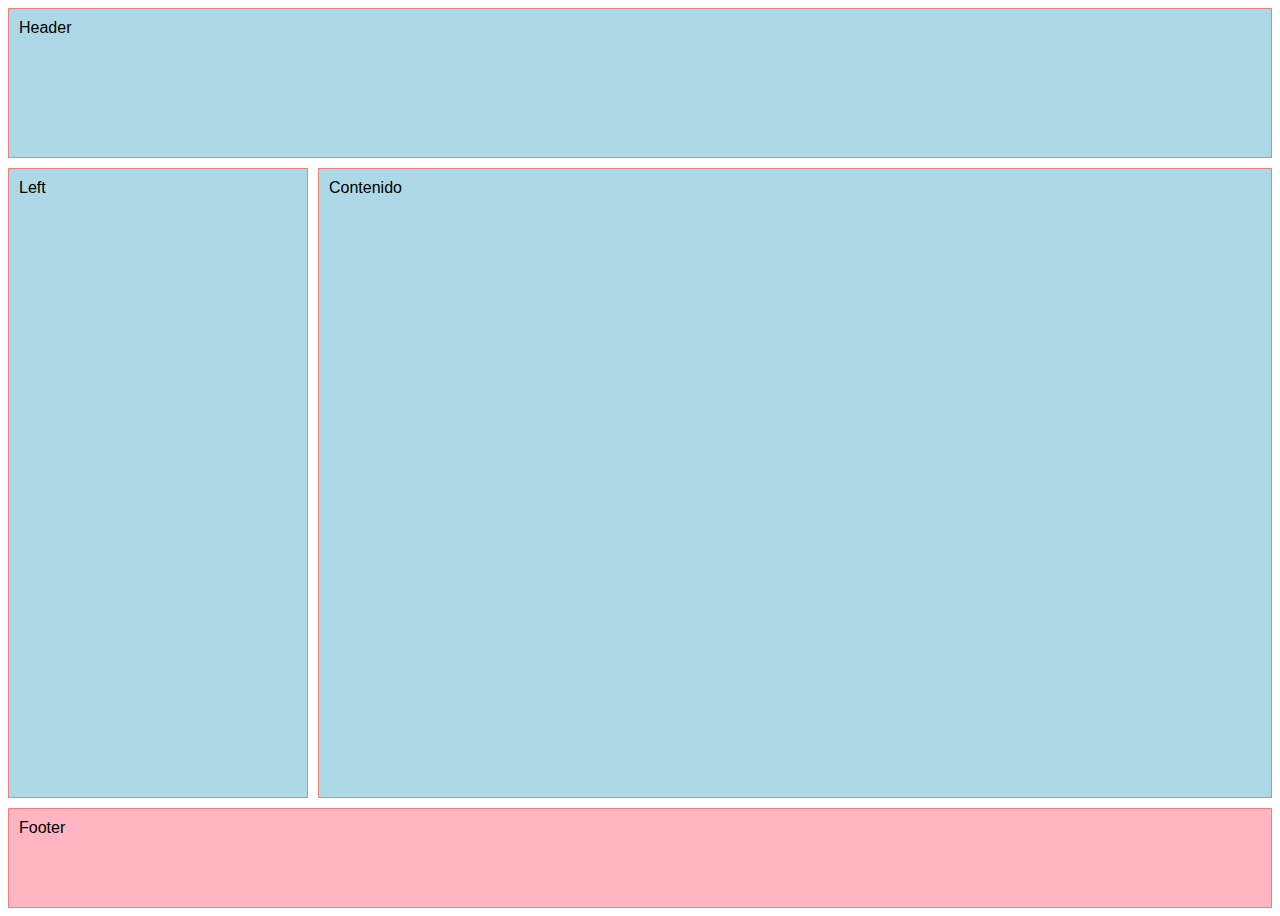
<file: index.html>
<!DOCTYPE html>
<html lang="en">
<head>
  <meta charset="UTF-8">
  <title>CSS-Grid</title>
  <style>
    body {
      font-family: Arial;
    }
    .container{
      display: grid;
      /*grid-template: filas / columnas*/
      grid-template: 150px 1fr 100px/ 300px 1fr;
       /*grid-gap: filas columnas*/
       grid-gap: 10px;
       height: 100vh; /*Ocupa todo el ancho de la pagina*/
       grid-template-areas: "header header" /*Siempre se debe tener dos areas*/
                            "left contenido"
                            "footer footer"

    }
    .item{
      border: 1px solid lightcoral;
      background: lightblue;
      padding: 10px;

    }
    .item:nth-of-type(4){ /*Tomar un item en especifico*/
      background: lightpink;
      overflow: auto; /*Pone un scroll*/
      display: grid;
      grid-template: 50px 50px 50px / 200px 200px 200px;
    }
    .item .item{
      background: lightcyan
    }
    .header{
      /*Solo se le pone a los items de un container*/
      grid-area: header;
    }
    .left{
      grid-area: left;
    }
    .contenido{
      grid-area: contenido;
    }
    .footer{
      grid-area: footer;
    }
  </style>
</head>
<body>
  <section class="container">
    <div class="item header">Header</div>
    <div class="item left">Left</div>
    <div class="item contenido">Contenido</div>
    <div class="item footer">Footer</div>
  </section>
</body>
</html>
</file>
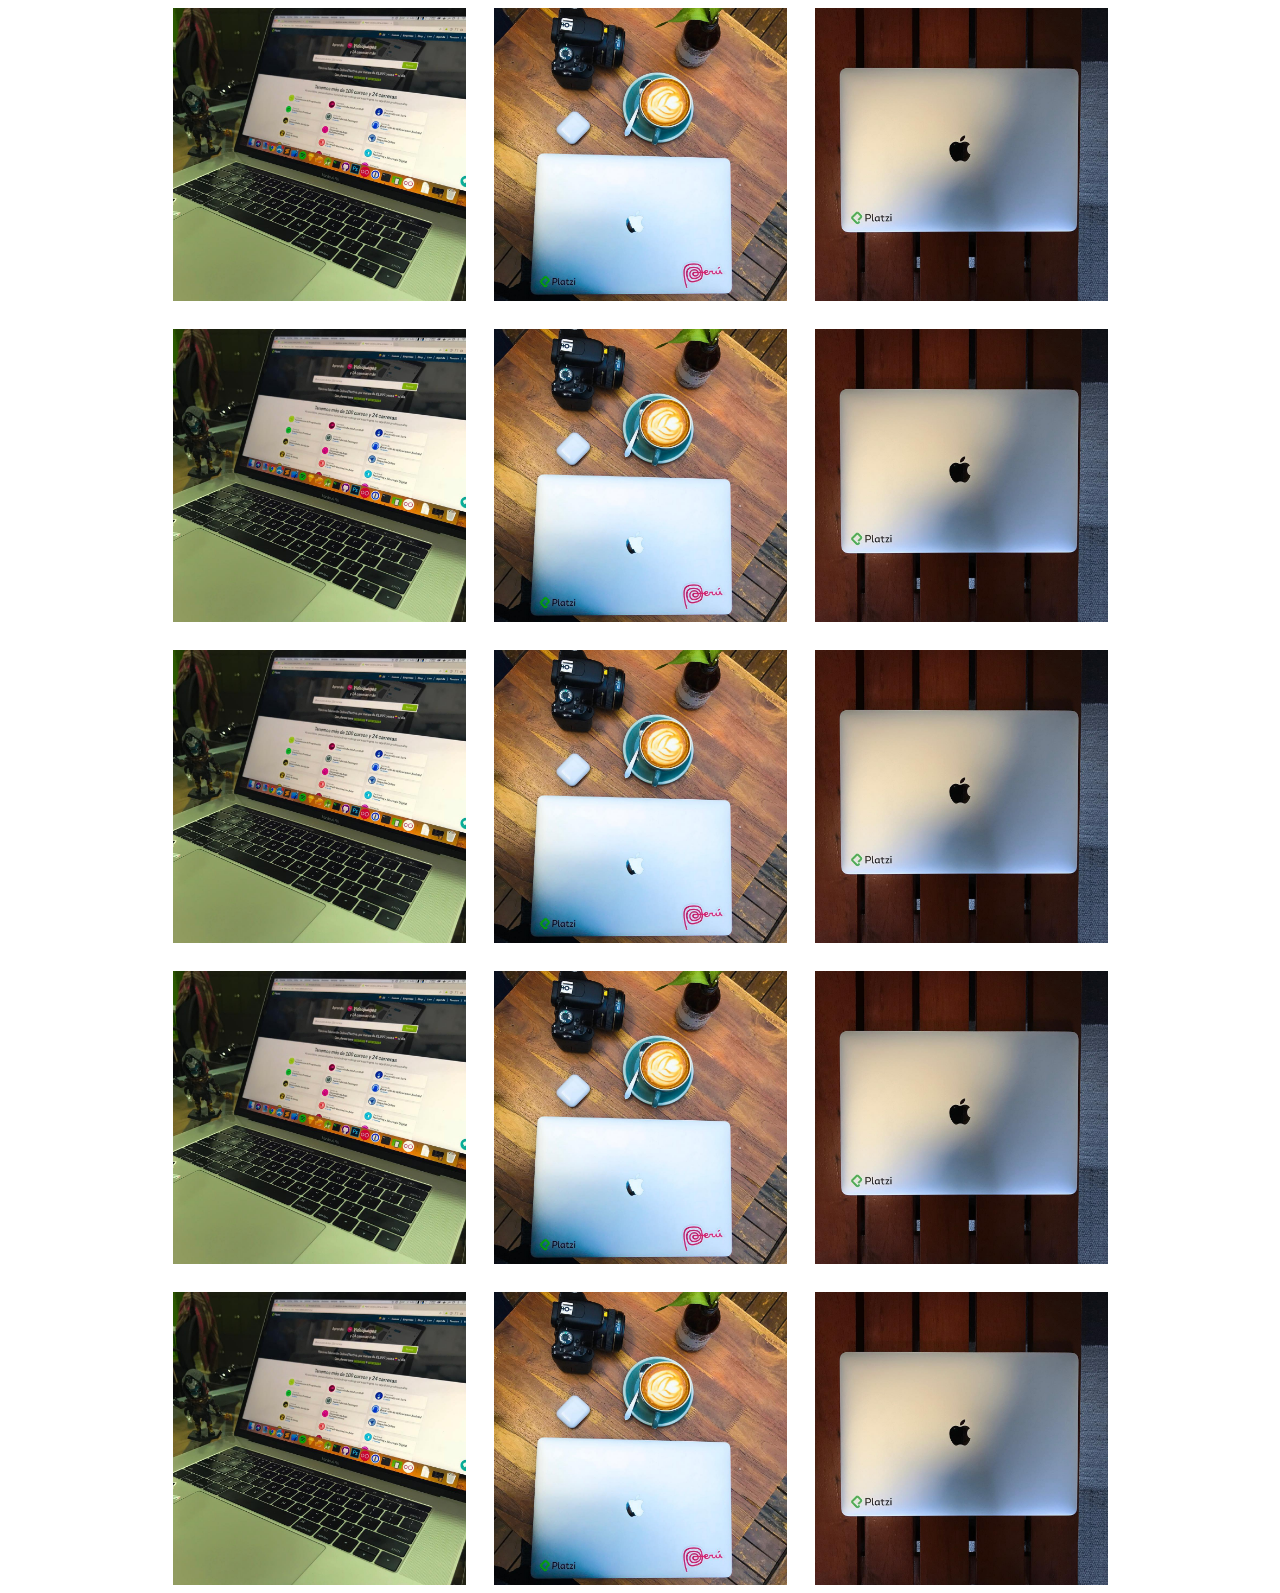
<file: Proyecto/index.html>
<!DOCTYPE html>
<html lang="es">
<head>
  <meta charset="UTF-8">
  <link rel="stylesheet" href="style.css">

  <title>Instagram</title>
</head>
<body>
  <div class="container">
    <section class="post-list">
      <a href="" class="post">
        <figure class="post-image">
         <img src="compu.jpg" alt="">
        </figure>
      <span class="post-overlay">
        <p>
          <span class="post-like">150</span>
          <span class="post-comments">10</span>
        </p>
      </span>
    </a>
    <a href="" class="post">
      <figure class="post-image">
        <img src="compu2.jpg" alt="">
      </figure>
      <span class="post-overlay">
        <p>
          <span class="post-like">150</span>
          <span class="post-comments">10</span>
        </p>
      </span>
    </a>
    <a href="" class="post">
      <figure class="post-image">
        <img src="compu3.jpg" alt="">
      </figure>
      <span class="post-overlay">
        <p>
          <span class="post-like">150</span>
          <span class="post-comments">10</span>
        </p>
      </span>
    </a>
    <a href="" class="post">
      <figure class="post-image">
        <img src="compu.jpg" alt="">
      </figure>
      <span class="post-overlay">
        <p>
          <span class="post-like">150</span>
          <span class="post-comments">10</span>
        </p>
      </span>
    </a>
    <a href="" class="post">
      <figure class="post-image">
        <img src="compu2.jpg" alt="">
      </figure>
      <span class="post-overlay">
        <p>
          <span class="post-like">150</span>
          <span class="post-comments">10</span>
        </p>
      </span>
    </a>
    <a href="" class="post">
      <figure class="post-image">
        <img src="compu3.jpg" alt="">
      </figure>
      <span class="post-overlay">
        <p>
          <span class="post-like">150</span>
          <span class="post-comments">10</span>
        </p>
      </span>
    </a>
    <a href="" class="post">
      <figure class="post-image">
        <img src="compu.jpg" alt="">
      </figure>
      <span class="post-overlay">
        <p>
          <span class="post-like">150</span>
          <span class="post-comments">10</span>
        </p>
      </span>
    </a>
    <a href="" class="post">
      <figure class="post-image">
        <img src="compu2.jpg" alt="">
      </figure>
      <span class="post-overlay">
        <p>
          <span class="post-like">150</span>
          <span class="post-comments">10</span>
        </p>
      </span>
    </a>
    <a href="" class="post">
      <figure class="post-image">
        <img src="compu3.jpg" alt="">
      </figure>
      <span class="post-overlay">
        <p>
          <span class="post-like">150</span>
          <span class="post-comments">10</span>
        </p>
      </span>
    </a>
    <a href="" class="post">
      <figure class="post-image">
        <img src="compu.jpg" alt="">
      </figure>
      <span class="post-overlay">
        <p>
          <span class="post-like">150</span>
          <span class="post-comments">10</span>
        </p>
      </span>
    </a>
    <a href="" class="post">
      <figure class="post-image">
        <img src="compu2.jpg" alt="">
      </figure>
      <span class="post-overlay">
        <p>
          <span class="post-like">150</span>
          <span class="post-comments">10</span>
        </p>
      </span>
    </a>
    <a href="" class="post">
      <figure class="post-image">
        <img src="compu3.jpg" alt="">
      </figure>
      <span class="post-overlay">
        <p>
          <span class="post-like">150</span>
          <span class="post-comments">10</span>
        </p>
      </span>
    </a>
    <a href="" class="post">
      <figure class="post-image">
        <img src="compu.jpg" alt="">
      </figure>
      <span class="post-overlay">
        <p>
          <span class="post-like">150</span>
          <span class="post-comments">10</span>
        </p>
      </span>
    </a>
    <a href="" class="post">
      <figure class="post-image">
        <img src="compu2.jpg" alt="">
      </figure>
      <span class="post-overlay">
        <p>
          <span class="post-like">150</span>
          <span class="post-comments">10</span>
        </p>
      </span>
    </a>
    <a href="" class="post">
      <figure class="post-image">
        <img src="compu3.jpg" alt="">
      </figure>
      <span class="post-overlay">
        <p>
          <span class="post-like">150</span>
          <span class="post-comments">10</span>
        </p>
      </span>
    </a>
  </section>
</div>
</body>
</html>
</file>
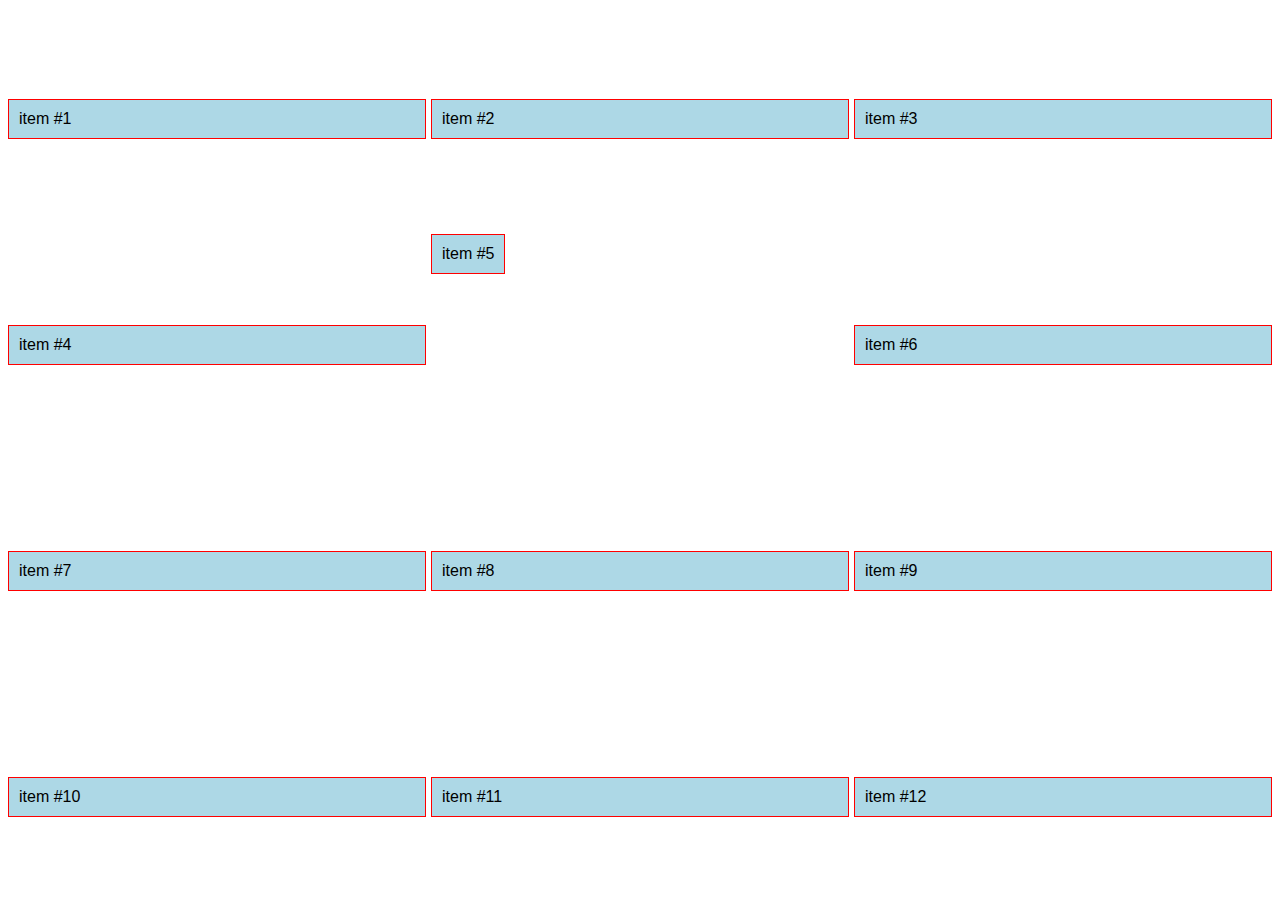
<file: alineacion.html>
<!DOCTYPE html>
<html lang="es">
<head>
  <meta charset="UTF-8">
  <title>Tamaño de item en filas</title>
  <style>
    body {
      font-family: Arial;
    }
    .container {
      display: grid;
      grid-gap: 5px;
      height: 100vh;
      grid-template-columns: repeat(3, 1fr);
      grid-template-rows: repeat(4, 1fr);
      /*justify-items: start end center; /*stretch: Estira el contenido a al espacio que hay disponible*/
      /*align-items: start end center stretch;*/
      align-items: center;
    }
    .item {
      background: lightblue;
      padding: 10px;
      border: 1px solid red;
      /*margin-right: 10px;*/
      /*margin-bottom: 10px;*/
    }
    .item:nth-of-type(5) {
      align-self:start;
      justify-self: start;
    }


  </style>
</head>
<body>
  <section class="container">
    <div class="item">item #1</div>
    <div class="item">item #2</div>
    <div class="item">item #3</div>
    <div class="item">item #4</div>
    <div class="item">item #5</div>
    <div class="item">item #6</div>
    <div class="item">item #7</div>
    <div class="item">item #8</div>
    <div class="item">item #9</div>
    <div class="item">item #10</div>
    <div class="item">item #11</div>
    <div class="item">item #12</div>
  </section>
</body>
</html>
</file>
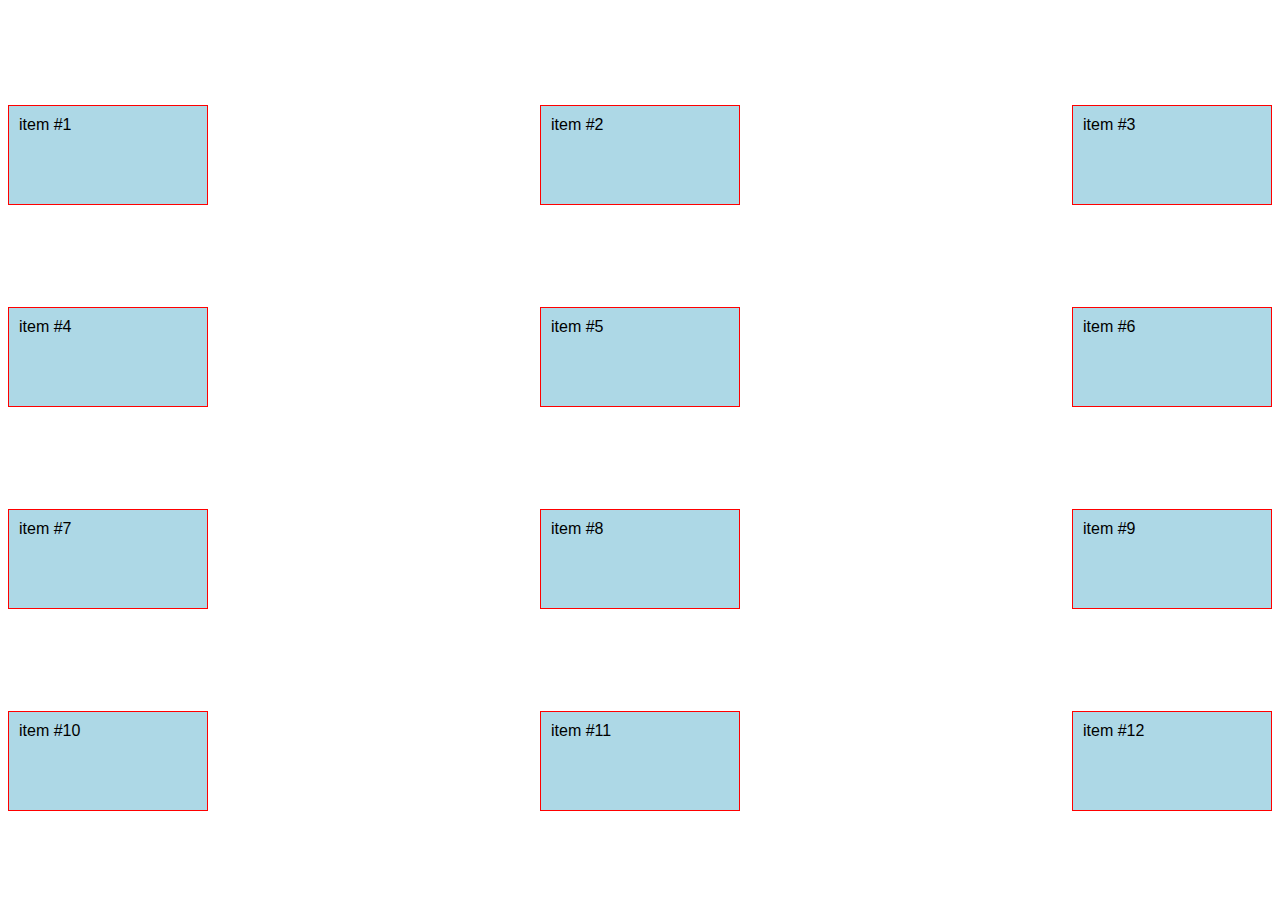
<file: alinenado-row-colum.html>
<!DOCTYPE html>
<html lang="es">
<head>
  <meta charset="UTF-8">
  <title>Tamaño de item en filas</title>
  <style>
    body {
      font-family: Arial;
    }
    .container {
      display: grid;
      grid-gap: 5px;
      height: 100vh;
      grid-template-columns: repeat(3, 200px);
      grid-template-rows: repeat(4, 100px);
      /*justify-items | align-items: start end center stretch space-around space-beetwen space-evenly; /*stretch: Estira el contenido a al espacio que hay disponible*/
      justify-content: space-between;
      align-content: space-evenly;
    }
    .item {
      background: lightblue;
      padding: 10px;
      border: 1px solid red;
      /*margin-right: 10px;*/
      /*margin-bottom: 10px;*/
    }
    .item:nth-of-type(5) {
      /*align-self:start;
      justify-self: start;*/
    }


  </style>
</head>
<body>
  <section class="container">
    <div class="item">item #1</div>
    <div class="item">item #2</div>
    <div class="item">item #3</div>
    <div class="item">item #4</div>
    <div class="item">item #5</div>
    <div class="item">item #6</div>
    <div class="item">item #7</div>
    <div class="item">item #8</div>
    <div class="item">item #9</div>
    <div class="item">item #10</div>
    <div class="item">item #11</div>
    <div class="item">item #12</div>
  </section>
</body>
</html>
</file>
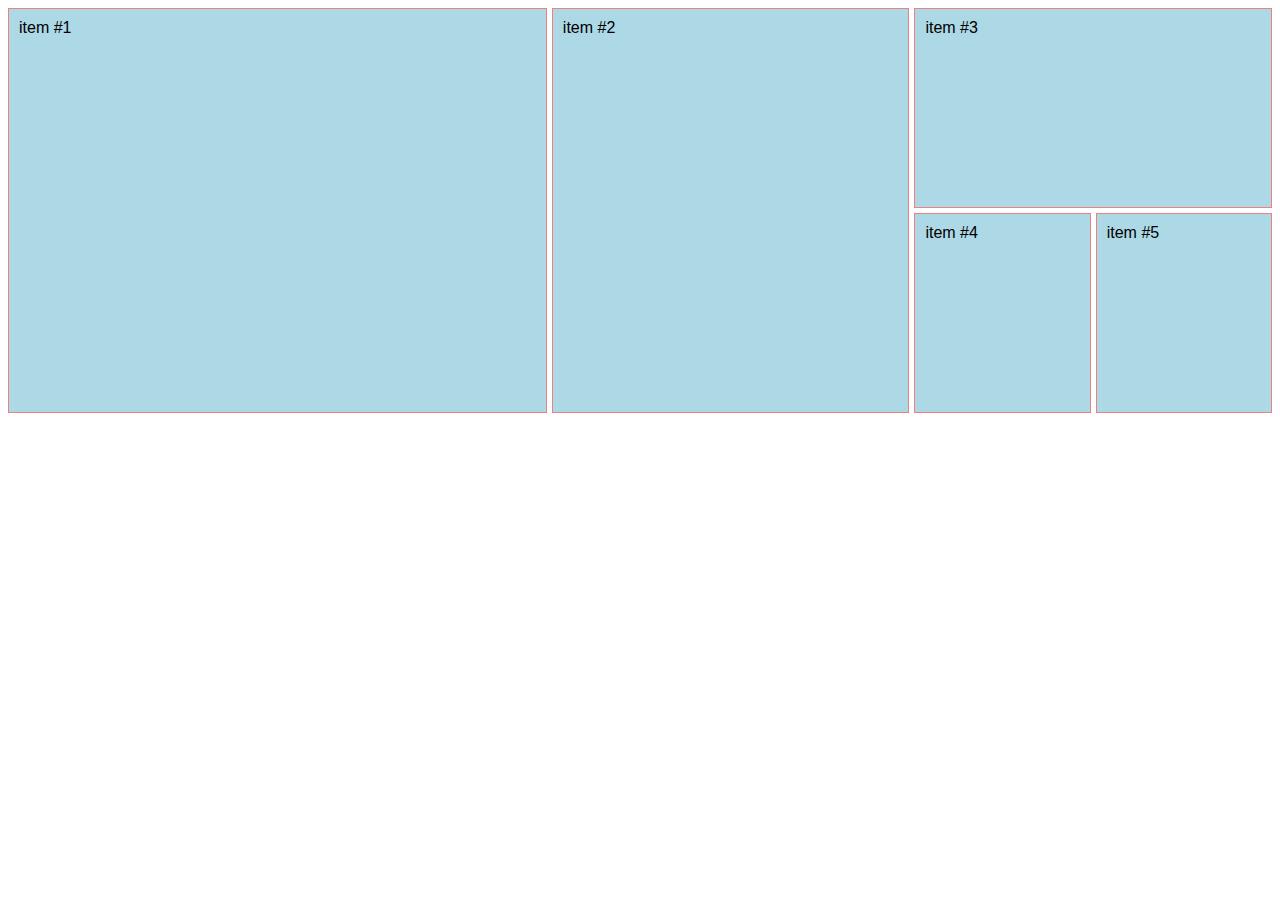
<file: filas-sz.html>
<!DOCTYPE html>
<html lang="es">
<head>
  <meta charset="UTF-8">
  <title>Tamaño de items en columnas</title>
  <style>
    body {
      font-family: Arial;
    }
    .container{
      display: grid;
      grid-template-columns: repeat(7, 1fr);
      grid-template-rows: repeat(2, 200px);
      grid-gap: 5px;
      /*grid-template: filas / columnas*/
      /*grid-template: 150px 1fr 100px/ 300px 1fr;*/
       /*grid-gap: filas columnas*/
       /*grid-gap: 10px;/*Separacion entre las cajas*/
       height: 100vh; /*Ocupa todo el ancho de la pagina*/


    }
    .item{
      border: 1px solid lightcoral;
      background: lightblue;
      padding: 10px;

    }

    .item:nth-of-type(1){
      grid-column: 1 / span 3;
      grid-row: 1 / span 2;
    }
    .item:nth-of-type(2){
      grid-column: 4 / span 2;
      grid-row: 1 / span 2;
    }
    .item:nth-of-type(3){
      grid-column: 6 / span 2;

    }

  </style>
</head>
<body>
  <section class="container">
 <div class="item">item #1</div>
 <div class="item">item #2</div>
 <div class="item">item #3</div>
 <div class="item">item #4</div>
 <div class="item">item #5</div>
  </section>
</body>
</html>
</file>
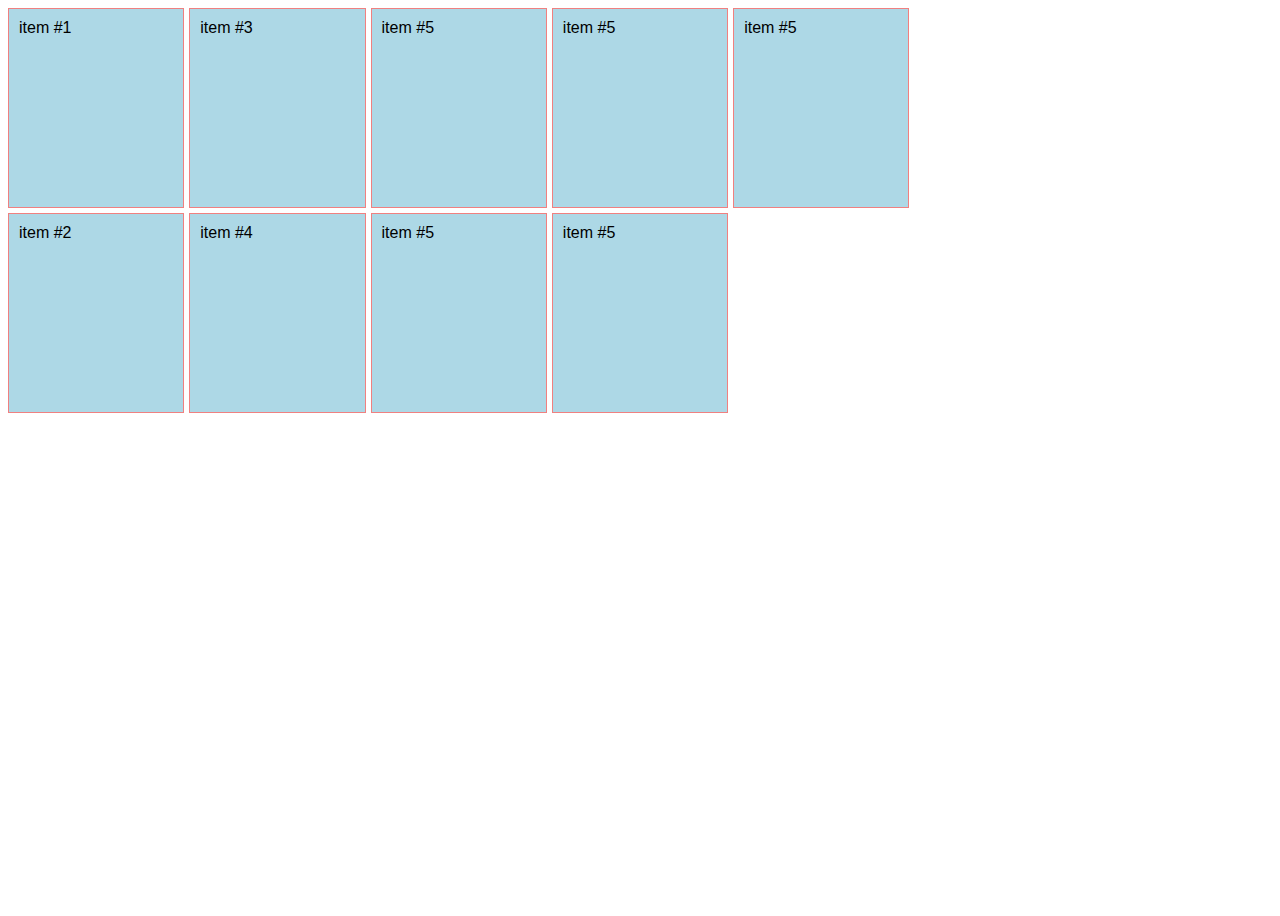
<file: grid-implicito.html>
<!DOCTYPE html>
<html lang="es">
<head>
  <meta charset="UTF-8">
  <title>Tamaño de items en columnas</title>
  <style>
    body {
      font-family: Arial;
    }
    .container{
      display: grid;
      grid-template-columns:[inicio] 1fr [linea2] 1fr [linea3] 1fr  [destacado-end] 1fr  [linea5]  1fr  [destacado2-end] 1fr  [linea7] 1fr [final];
      grid-template-rows: [inicio]200px [linea2] 200px [final];
      grid-gap: 5px;
      /*grid-template: filas / columnas*/
      /*grid-template: 150px 1fr 100px/ 300px 1fr;*/
       /*grid-gap: filas columnas*/
       /*grid-gap: 10px;/*Separacion entre las cajas*/
      height: 100vh; /*Ocupa todo el ancho de la pagina*/
      grid-auto-flow: column; /*Se usa para poner todos los items en forma de columna*/
      grid-auto-columns: 50px 10px /*grid implicitos*/
    }
    .item{
      border: 1px solid lightcoral;
      background: lightblue;
      padding: 10px;
    }

  </style>
</head>
<body>
  <section class="container">
 <div class="item">item #1</div>
 <div class="item">item #2</div>
 <div class="item">item #3</div>
 <div class="item">item #4</div>
 <div class="item">item #5</div>
 <div class="item">item #5</div>
 <div class="item">item #5</div>
 <div class="item">item #5</div>
 <div class="item">item #5</div>
  </section>
</body>
</html>
</file>
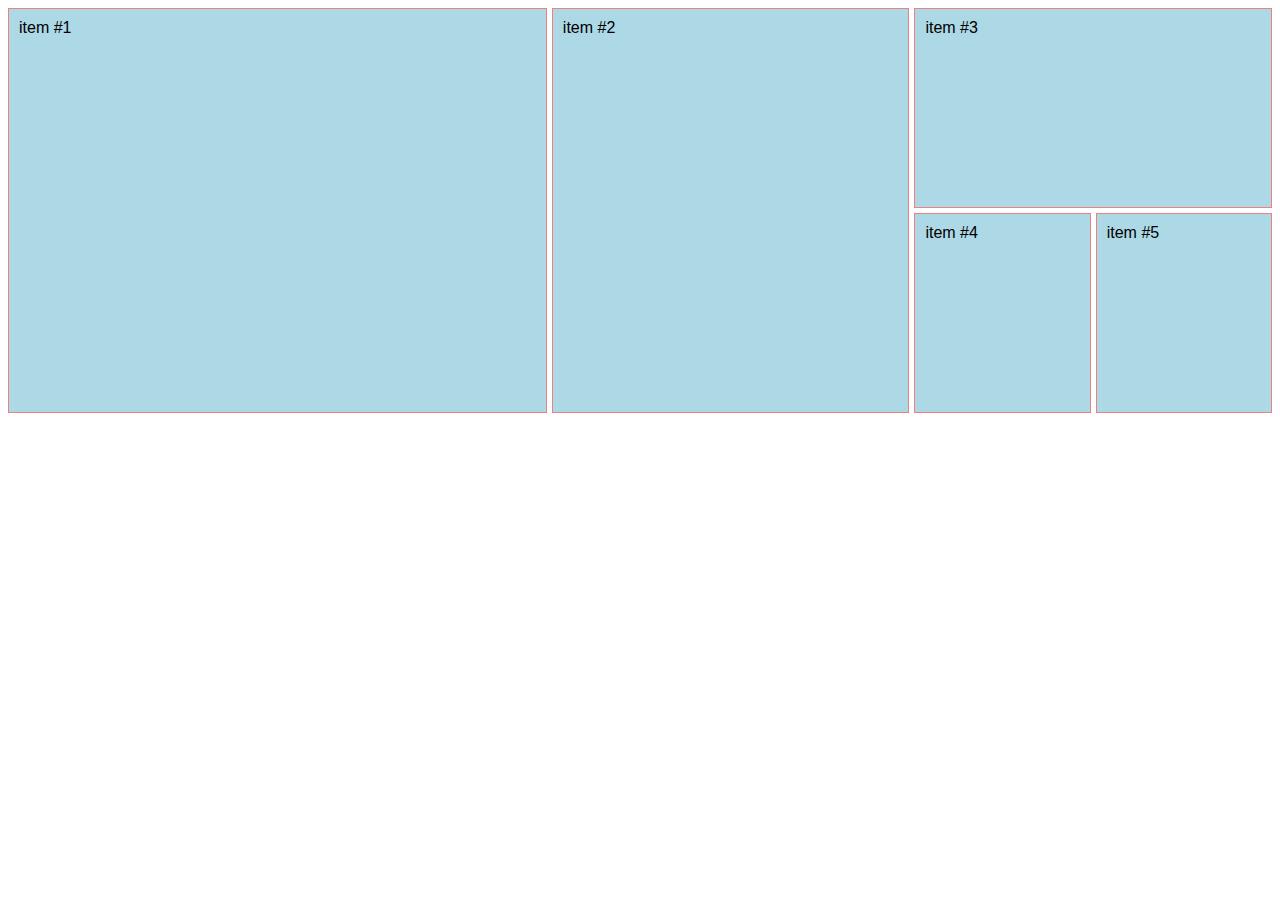
<file: lineas.html>
<!DOCTYPE html>
<html lang="es">
<head>
  <meta charset="UTF-8">
  <title>Tamaño de items en columnas</title>
  <style>
    body {
      font-family: Arial;
    }
    .container{
      display: grid;
      grid-template-columns:[inicio] 1fr [linea2] 1fr [linea3] 1fr  [destacado-end] 1fr  [linea5]  1fr  [destacado2-end] 1fr  [linea7] 1fr [final];
      grid-template-rows: [inicio]200px [linea2] 200px [final];
      grid-gap: 5px;
      /*grid-template: filas / columnas*/
      /*grid-template: 150px 1fr 100px/ 300px 1fr;*/
       /*grid-gap: filas columnas*/
       /*grid-gap: 10px;/*Separacion entre las cajas*/
       height: 100vh; /*Ocupa todo el ancho de la pagina*/


    }
    .item{
      border: 1px solid lightcoral;
      background: lightblue;
      padding: 10px;

    }

    .item:nth-of-type(1){
     /* grid-column: 1 / span 3;
      grid-row: 1 / span 2;*/
      grid-column: inicio / destacado-end;
      grid-row: inicio / final;
    }
    .item:nth-of-type(2){
     /* grid-column: 4 / span 2;
      grid-row: 1 / span 2;*/
      grid-column: destacado-end / destacado2-end;
      grid-row: inicio / final;
    }
    .item:nth-of-type(3){
      grid-column: destacado2-end / final;

    }

  </style>
</head>
<body>
  <section class="container">
 <div class="item">item #1</div>
 <div class="item">item #2</div>
 <div class="item">item #3</div>
 <div class="item">item #4</div>
 <div class="item">item #5</div>
  </section>
</body>
</html>
</file>
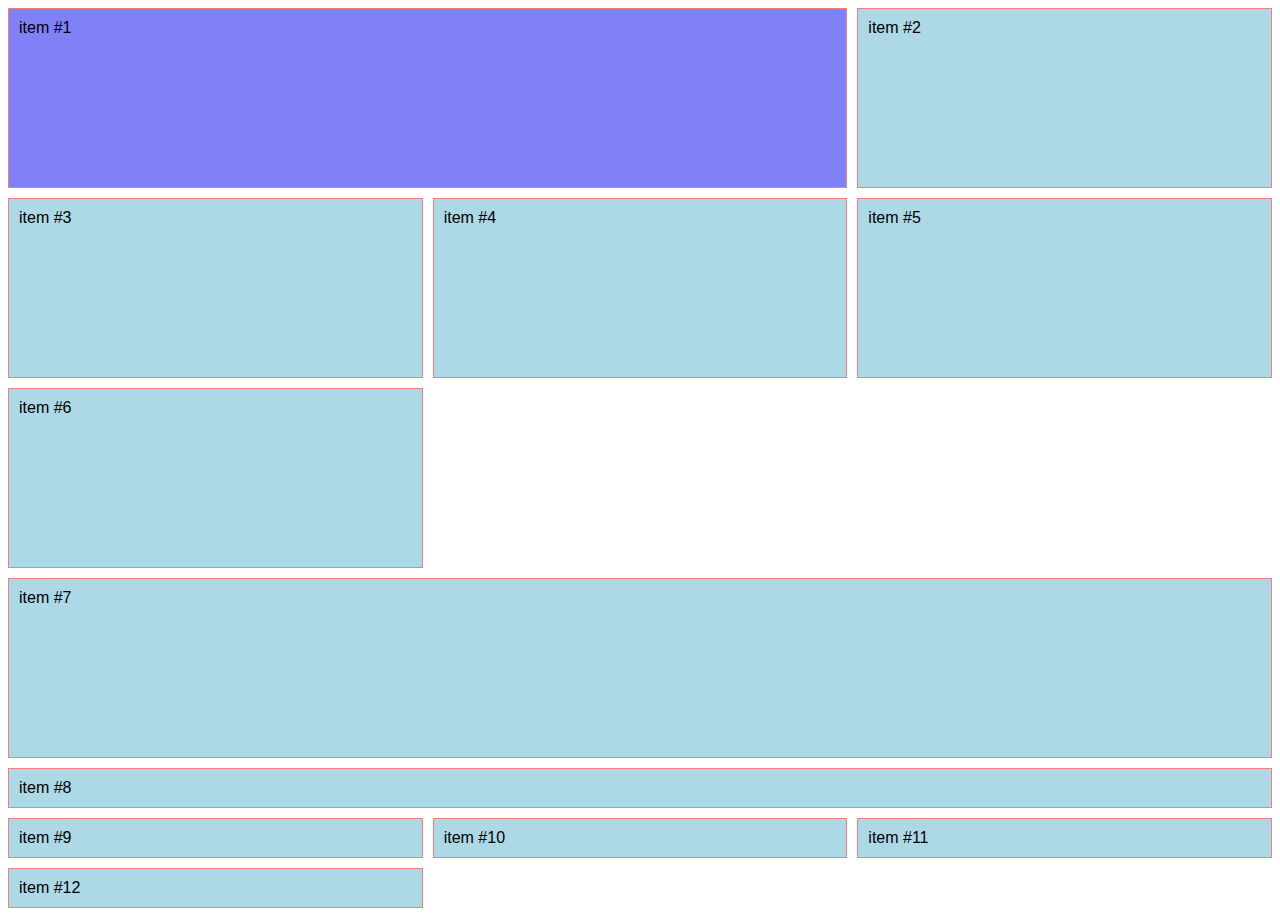
<file: size.html>
<!DOCTYPE html>
<html lang="es">
<head>
  <meta charset="UTF-8">
  <title>Tamaño de items en columnas</title>
  <style>
    body {
      font-family: Arial;
    }
    .container{
      display: grid;
      grid-template-columns: repeat(3, 1fr);
      grid-template-rows: repeat(4, 1fr);
      /*grid-template: filas / columnas*/
      /*grid-template: 150px 1fr 100px/ 300px 1fr;*/
       /*grid-gap: filas columnas*/
       grid-gap: 10px;
       height: 100vh; /*Ocupa todo el ancho de la pagina*/


    }
    .item{
      border: 1px solid lightcoral;
      background: lightblue;
      padding: 10px;

    }

    .item:nth-of-type(1){
      background: #8181F7;
      grid-column-start:1; /*Endonde empieza el tamaño*/
      grid-column-end: 3; /*Toma no las columnas, sino las lineas que hay desde donde se toma*/
    }
    .item:nth-of-type(8){
      grid-column: 1 / 4 /*Es lo mismo que start y end*/
    }
    .item:nth-of-type(7){
      /*grid-column: 2 / span 2; /*span se usa cuando no se sabe donde va aterminar, pero se le está diciendo que solo ocupe dos espacios al terminar*/
      grid-column: 1 / -1  /*Esto ocupara todas las columnas existentes, sin importar cuantas hallan*/
    }

  </style>
</head>
<body>
  <section class="container">
 <div class="item">item #1</div>
 <div class="item">item #2</div>
 <div class="item">item #3</div>
 <div class="item">item #4</div>
 <div class="item">item #5</div>
 <div class="item">item #6</div>
 <div class="item">item #7</div>
 <div class="item">item #8</div>
 <div class="item">item #9</div>
 <div class="item">item #10</div>
 <div class="item">item #11</div>
 <div class="item">item #12</div>
  </section>
</body>
</html>
</file>
<file: Proyecto/style.css>
.body {
  margin: 0;
  font-family: Arial;
}
.post-list{
  display: grid;
  grid-template-columns: repeat(3, minmax(100px, 293px));
  justify-content: center;
  grid-gap: 28px;

}
.post{
  cursor: pointer;
  position: relative;
  display: block;

}
.post-image{
  margin: 0;
}
.post-image img {
  width: 100%;
  vertical-align: top;
}
.post-overlay{
  background: rgba(0,0,0, .4); /*El ultimo numero da transparencia*/
  position: absolute;
  left: 0;
  right: 0;
  bottom: 0;
  top: 0;
  display: none;
  align-items: center;
  justify-content: center;
  color: white;
  text-align: center;
}

.post:hover .post-overlay{
  display: flex;
}

.post-like,
.post-comments{
  width: 80px;
  margin: 5px;
  font-weight: bold;
  text-align: center;
  display: inline-block;
}

@media screen and (max-width:768px){ /*Media query - Para adaptar a diferentes dispositivos*/
  .post-list{
    grid-gap: 3px;
  }
}
</file>
